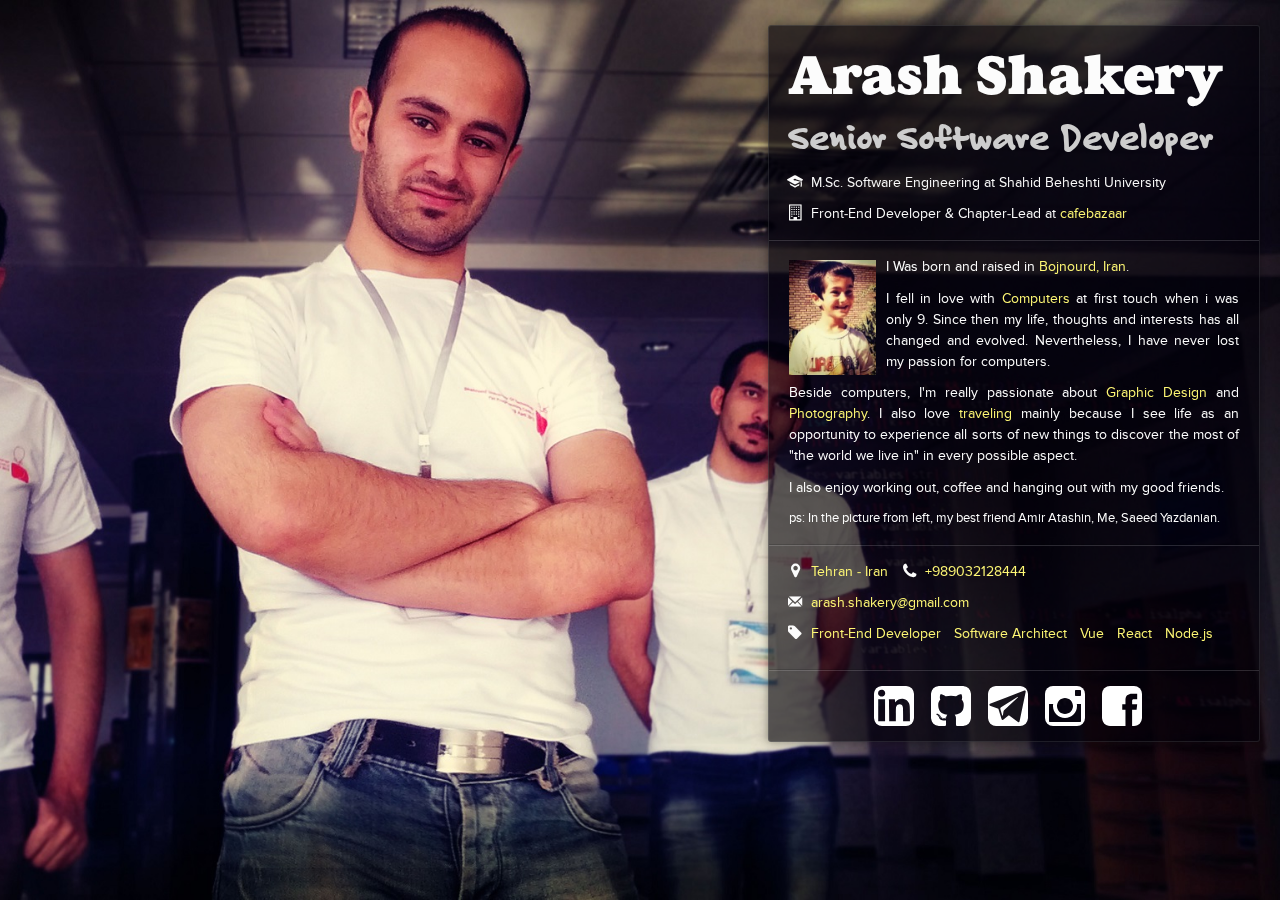
<file: index.html>
﻿<!DOCTYPE html>
<html lang="en">
	<head>
		<title>Arash Shakery (arash16.com)</title>
		<meta charset="utf-8">
		<meta http-equiv="X-UA-Compatible" content="IE=edge">
		<meta name="keywords" content="Arash Shakery, آرش شاکری, Arash16, hunt1">
		<meta name="viewport" content="width=device-width, initial-scale=1">
		<meta name="description" content="Arash Shakery (arash16) is a religious programmer whose pray is programming.">
		<meta name="author" content="Arash Shakery">
		<meta name="application-name" content="Arash16"/>
		<link rel="me" type="text/html" href="https://plus.google.com/108497659822858498428?rel=me"/>
		<link rel="me" type="text/html" href="https://instagram.com/arash_shakery"/>
		<link rel="me" type="text/html" href="https://facebook.com/arash.shakery"/>
		<link rel="me" type="text/html" href="https://twitter.com/arashshakery"/>
		<link rel="me" type="text/html" href="https://github.com/arash16"/>
		<link rel="me" type="text/html" href="https://t.me/Ares16"/>
		<link href="styles.css" rel="stylesheet"/>
	</head>
	<body>
		<div id="Background"></div>
		<div id="Container">
			<div id="InfoBox" itemscope itemtype="http://schema.org/Person">
				<div class="header">
					<h1 itemprop="name"><span itemprop="givenName">Arash</span> <span itemprop="familyName">Shakery</span></h1>
					<h2 itemprop="jobTitle">Senior Software Developer</h2>
					<ul class="list glyph-education">
					   <li>M.Sc. Software Engineering at Shahid Beheshti University</li>
					</ul>
					<ul class="list glyph-building">
					   <li>Front-End Developer & Chapter-Lead at <a itemprop="brand" href="https://cafebazaar.ir" target="_blank">cafebazaar</a></li>
					</ul>
				</div>
				<div class="moreInfo">
					<h2 itemprop="identifier">arash16</h2>
					<h2 itemprop="alternateName">arash16</h2>
					<h2 itemprop="additionalName">آرش شاکری</h2>
					<span itemprop="birthDate">July 7, 1989</span>
					<span itemprop="gender">Male</span>
					<span itemprop="worksFor">GOD</span>
				</div>

				<div style="margin-top: 5px;" class="bevel"><hr></div>
				<div>
					<div id="Profile">
						<img itemprop="image" alt="childhood" src="imgs/child.jpg" style="width: 87px; height: 115px;" />
					</div>
					<div itemprop="description">
						<p>I Was born and raised in <a itemprop="homeLocation" href="http://en.wikipedia.org/wiki/Bojnourd" target="_blank"><strong itemprop="birthPlace">Bojnourd, Iran</strong></a>.</p>
						<p>I fell in love with <a>Computers</a> at first touch when i was only 9. Since then my life, thoughts and interests has all changed and evolved. Nevertheless, I have never lost my passion for computers.</p>
						<p>Beside computers, I'm really passionate about <a>Graphic Design</a> and <a>Photography</a>. I also love <a>traveling</a> mainly because I see life as an opportunity to experience all sorts of new things to discover the most of "the world we live in" in every possible aspect.</p>
						<p>I also enjoy working out, coffee and hanging out with my good friends.</p>

						<p style="font-size:80%" id="PSInfo">ps: In the picture from left, my best friend <b>Amir Atashin</b>, Me, <b>Saeed Yazdanian.</b></p>
					</div>
				</div>

				<div class="bevel"><hr /></div>
				<div class="meta">
					<ul class="list glyph-location">
						<li itemprop="address"><a>Tehran - <span itemprop="nationality">Iran</span></a></li>
						<li class="list glyph-phone" itemprop="telephone"><a href="tel:+989032128444">+989032128444</a></li>
					</ul>
					<ul class="list glyph-email">
						<li itemprop="email"><a href="mailto:arash.shakery@gmail.com" target="_blank">arash.shakery@gmail.com</a></li>
					</ul>
					<ul class="list glyph-tag">
					   <li><a>Front-End Developer</a></li>
					   <li><a>Software Architect</a></li>
					   <li><a>Vue</a></li>
					   <li><a>React</a></li>
					   <li><a>Node.js</a></li>
					</ul>
				</div>

				<div class="bevel"><hr /></div>
				<div class="social">
					<a href="https://www.linkedin.com/in/arash16/"><img alt="github" src="imgs/linkedin.svg" /></a>
					<a href="https://github.com/arash16"><img alt="github" src="imgs/github.svg" /></a>
					<a href="https://t.me/Ares16"><img alt="telegram" src="imgs/telegram.svg" /></a>
					<a href="https://instagram.com/arash_shakery"><img alt="instagram" src="imgs/instagram.svg" /></a>
					<a href="https://www.facebook.com/arash.shakery"><img alt="facebook" src="imgs/facebook.svg" /></a>
				</div>
			</div>
		</div>
	</body>
</html>
</file>
<file: styles.css>
@font-face {
	font-family:"aurea-ultra-1";
	src:url([data-uri]);
	font-style:normal;font-weight:400;
}

@font-face {
	font-family:"felt-tip-roman-1";
	src:url([data-uri]);
	font-style:normal;font-weight:800;
}

@font-face{
	font-family:'proxima-nova-1';
	src:url('ProximaNova-Reg-webfont.eot');
	src:url('ProximaNova-Reg-webfont.eot?#iefix') format('embedded-opentype'),
		url('ProximaNova-Reg-webfont.woff') format('woff'),
		url('ProximaNova-Reg-webfont.ttf') format('truetype'),
		url('ProximaNova-Reg-webfont.svg#ProximaNovaRegular') format('svg');
	font-weight:normal;
	font-style:normal
}

@font-face{
	font-family:'proxima-nova-1';
			src:url('ProximaNova-Reg-webfont.eot');
			src:url('ProximaNova-Reg-webfont.eot?#iefix') format('embedded-opentype'),
				url('ProximaNova-Reg-webfont.woff') format('woff'),
				url('ProximaNova-Reg-webfont.ttf') format('truetype'),
				url('ProximaNova-Reg-webfont.svg#ProximaNovaRegular') format('svg');
	font-weight:bold;
	font-style:normal
}

@font-face{
	font-family:'proxima-nova-1';
			src:url('ProximaNova-Reg-webfont.eot');
			src:url('ProximaNova-Reg-webfont.eot?#iefix') format('embedded-opentype'),
				url('ProximaNova-Reg-webfont.woff') format('woff'),
				url('ProximaNova-Reg-webfont.ttf') format('truetype'),
				url('ProximaNova-Reg-webfont.svg#ProximaNovaRegular') format('svg');
	font-weight:normal;
	font-style:italic
}

@font-face{
	font-family:'proxima-nova-1';
			src:url('ProximaNova-Reg-webfont.eot');
			src:url('ProximaNova-Reg-webfont.eot?#iefix') format('embedded-opentype'),
				url('ProximaNova-Reg-webfont.woff') format('woff'),
				url('ProximaNova-Reg-webfont.ttf') format('truetype'),
				url('ProximaNova-Reg-webfont.svg#ProximaNovaRegular') format('svg');
	font-weight:bold;
	font-style:italic
}

@font-face{
	font-family:'proxima-nova-1';
			src:url('ProximaNova-Reg-webfont.eot');
			src:url('ProximaNova-Reg-webfont.eot?#iefix') format('embedded-opentype'),
				url('ProximaNova-Reg-webfont.woff') format('woff'),
				url('ProximaNova-Reg-webfont.ttf') format('truetype'),
				url('ProximaNova-Reg-webfont.svg#ProximaNovaRegular') format('svg');
	font-weight:600;
	font-style:normal;
	font-stretch:condensed
}

@font-face{
	font-family:'proxima-nova-1';
			src:url('ProximaNova-Reg-webfont.eot');
			src:url('ProximaNova-Reg-webfont.eot?#iefix') format('embedded-opentype'),
				url('ProximaNova-Reg-webfont.woff') format('woff'),
				url('ProximaNova-Reg-webfont.ttf') format('truetype'),
				url('ProximaNova-Reg-webfont.svg#ProximaNovaRegular') format('svg');
	font-weight:200;
	font-style:normal
}

@font-face{
	font-family:'aboutme-glyphs';
	src:url('glyphs.eot');
	src:url('glyphs.eot?#iefix') format('embedded-opentype'),
		url('glyphs.woff') format('woff'),
		url('glyphs.ttf') format('truetype'),
		url('glyphs.svg#aboutme-glyphs') format('svg');
	font-weight:normal;
	font-style:normal
}

[class^="glyph-"],[class*=" glyph-"]{
	position:relative
}

[class^="glyph-"]:before,[class*=" glyph-"]:before,[class^="glyph-"]:after,[class*=" glyph-"]:after{
	font-family:"aboutme-glyphs";
	font-style:normal;
	font-weight:normal;
	speak:none;
	display:inline-block;
	text-decoration:inherit;
	text-align:center;
	width:1em;
	line-height:1em;
	font-variant:normal;
	text-transform:none;
	font-size:120%;
	position:relative;
	top:.05em;
	width:1em;
	xbackground-color:rgba(0,0,0,0.1)
}

[class^="glyph-"]:before,[class*=" glyph-"]:before{
	margin-right:.4em
}

[class^="glyph-"]:after,[class*=" glyph-"]:after{
	margin-left:.4em
}

.glyph-address:before{
	content:'\e828'
}

.glyph-angle-down:before{
	content:'\e80b'
}

.glyph-angle-left:before{
	content:'\3c'
}

.glyph-angle-right:before{
	content:'\3e'
}

.glyph-angle-thin-down:before{
	content:'\e831'
}

.glyph-angle-thin-left:before{
	content:'\e835'
}

.glyph-angle-thin-right:before{
	content:'\e836'
}

.glyph-angle-thin-up:before{
	content:'\e837'
}

.glyph-angle-up:before{
	content:'\e80c'
}

.glyph-arrow-down:before{
	content:'\e800'
}

.glyph-arrow-left:before{
	content:'\e802'
}

.glyph-arrow-right:before{
	content:'\e805'
}

.glyph-arrow-up:before{
	content:'\e806'
}

.glyph-award:before{
	content:'\e85c'
}

.glyph-behance:before{
	content:'\e851'
}

.glyph-bio:before{
	content:'\e840'
}

.glyph-bitbucket:before{
	content:'\e852'
}

.glyph-block:before{
	content:'\e84d'
}

.glyph-bold:before{
	content:'\e859'
}

.glyph-building-alt:before{
	content:'\e83f'
}

.glyph-building:before{
	content:'\e829'
}

.glyph-check:before{
	content:'\e814'
}

.glyph-chevron-down:before{
	content:'\e80a'
}

.glyph-chevron-left:before{
	content:'\e808'
}

.glyph-chevron-right:before{
	content:'\e807'
}

.glyph-chevron-up:before{
	content:'\e809'
}

.glyph-clock:before{
	content:'\e82f'
}

.glyph-close:before{
	content:'\78'
}

.glyph-coffee:before{
	content:'\e846'
}

.glyph-cog:before{
	content:'\e81e'
}

.glyph-download:before{
	content:'\e812'
}

.glyph-dribbble:before{
	content:'\e850'
}

.glyph-education:before{
	content:'\e82a'
}

.glyph-ellipsis:before{
	content:'\e82b'
}

.glyph-email:before{
	content:'\e801'
}

.glyph-etsy:before{
	content:'\e853'
}

.glyph-eye:before{
	content:'\e834'
}

.glyph-eyedropper:before{
	content:'\e839'
}

.glyph-facebook-squared:before{
	content:'\e843'
}

.glyph-facebook:before{
	content:'\e804'
}

.glyph-flag:before{
	content:'\e824'
}

.glyph-flickr:before{
	content:'\e83c'
}

.glyph-forward:before{
	content:'\e81c'
}

.glyph-github:before{
	content:'\e842'
}

.glyph-glass:before{
	content:'\e844'
}

.glyph-globe:before{
	content:'\e855'
}

.glyph-gplus:before{
	content:'\e81b'
}

.glyph-group:before{
	content:'\e849'
}

.glyph-heart:before{
	content:'\e82e'
}

.glyph-instagram:before{
	content:'\e81a'
}

.glyph-italic:before{
	content:'\e85a'
}

.glyph-lightbulb:before{
	content:'\e833'
}

.glyph-lightning:before{
	content:'\e83a'
}

.glyph-link:before{
	content:'\e857'
}

.glyph-linkedin:before{
	content:'\e819'
}

.glyph-list:before{
	content:'\e858'
}

.glyph-location:before{
	content:'\e813'
}

.glyph-lock:before{
	content:'\e84c'
}

.glyph-medium:before{
	content:'\e854'
}

.glyph-menu:before{
	content:'\e810'
}

.glyph-minus:before{
	content:'\2d'
}

.glyph-mobile:before{
	content:'\e821'
}

.glyph-pencil:before{
	content:'\e81f'
}

.glyph-person:before{
	content:'\e82c'
}

.glyph-phone:before{
	content:'\e80f'
}

.glyph-photo:before{
	content:'\e832'
}

.glyph-pinterest:before{
	content:'\e826'
}

.glyph-plus:before{
	content:'\2b'
}

.glyph-promoted:before{
	content:'\e84f'
}

.glyph-px500:before{
	content:'\e84e'
}

.glyph-reload:before{
	content:'\e825'
}

.glyph-reply:before{
	content:'\e80e'
}

.glyph-search:before{
	content:'\e811'
}

.glyph-share:before{
	content:'\e803'
}

.glyph-shuffle:before{
	content:'\e856'
}

.glyph-smile:before{
	content:'\e847'
}

.glyph-speaker:before{
	content:'\e827'
}

.glyph-star:before{
	content:'\73'
}

.glyph-sun:before{
	content:'\e848'
}

.glyph-sunglasses:before{
	content:'\e830'
}

.glyph-tag:before{
	content:'\e823'
}

.glyph-tags:before{
	content:'\e822'
}

.glyph-target:before{
	content:'\e838'
}

.glyph-thumbnails:before{
	content:'\e82d'
}

.glyph-thumbsup:before{
	content:'\e81d'
}

.glyph-triangle-down:before{
	content:'\e815'
}

.glyph-triangle-left:before{
	content:'\e817'
}

.glyph-triangle-right:before{
	content:'\e818'
}

.glyph-triangle-up:before{
	content:'\e816'
}

.glyph-trophy:before{
	content:'\e84a'
}

.glyph-tumblr-no-box:before{
	content:'\e83b'
}

.glyph-tumblr:before{
	content:'\e820'
}

.glyph-twitter:before{
	content:'\e80d'
}

.glyph-users:before{
	content:'\e845'
}

.glyph-vimeo:before{
	content:'\e841'
}

.glyph-wordpress:before{
	content:'\e83e'
}

.glyph-wow:before{
	content:'\e84b'
}

.glyph-youtube:before{
	content:'\e83d'
}

.glyph-address-after:after{
	content:'\e828'
}

.glyph-angle-down-after:after{
	content:'\e80b'
}

.glyph-angle-left-after:after{
	content:'\3c'
}

.glyph-angle-right-after:after{
	content:'\3e'
}

.glyph-angle-thin-down-after:after{
	content:'\e831'
}

.glyph-angle-thin-left-after:after{
	content:'\e835'
}

.glyph-angle-thin-right-after:after{
	content:'\e836'
}

.glyph-angle-thin-up-after:after{
	content:'\e837'
}

.glyph-angle-up-after:after{
	content:'\e80c'
}

.glyph-arrow-down-after:after{
	content:'\e800'
}

.glyph-arrow-left-after:after{
	content:'\e802'
}

.glyph-arrow-right-after:after{
	content:'\e805'
}

.glyph-arrow-up-after:after{
	content:'\e806'
}

.glyph-award-after:after{
	content:'\e85c'
}

.glyph-behance-after:after{
	content:'\e851'
}

.glyph-bio-after:after{
	content:'\e840'
}

.glyph-bitbucket-after:after{
	content:'\e852'
}

.glyph-block-after:after{
	content:'\e84d'
}

.glyph-bold-after:after{
	content:'\e859'
}

.glyph-building-alt-after:after{
	content:'\e83f'
}

.glyph-building-after:after{
	content:'\e829'
}

.glyph-check-after:after{
	content:'\e814'
}

.glyph-chevron-down-after:after{
	content:'\e80a'
}

.glyph-chevron-left-after:after{
	content:'\e808'
}

.glyph-chevron-right-after:after{
	content:'\e807'
}

.glyph-chevron-up-after:after{
	content:'\e809'
}

.glyph-clock-after:after{
	content:'\e82f'
}

.glyph-close-after:after{
	content:'\78'
}

.glyph-coffee-after:after{
	content:'\e846'
}

.glyph-cog-after:after{
	content:'\e81e'
}

.glyph-download-after:after{
	content:'\e812'
}

.glyph-dribbble-after:after{
	content:'\e850'
}

.glyph-education-after:after{
	content:'\e82a'
}

.glyph-ellipsis-after:after{
	content:'\e82b'
}

.glyph-email-after:after{
	content:'\e801'
}

.glyph-etsy-after:after{
	content:'\e853'
}

.glyph-eye-after:after{
	content:'\e834'
}

.glyph-eyedropper-after:after{
	content:'\e839'
}

.glyph-facebook-squared-after:after{
	content:'\e843'
}

.glyph-facebook-after:after{
	content:'\e804'
}

.glyph-flag-after:after{
	content:'\e824'
}

.glyph-flickr-after:after{
	content:'\e83c'
}

.glyph-forward-after:after{
	content:'\e81c'
}

.glyph-github-after:after{
	content:'\e842'
}

.glyph-glass-after:after{
	content:'\e844'
}

.glyph-globe-after:after{
	content:'\e855'
}

.glyph-gplus-after:after{
	content:'\e81b'
}

.glyph-group-after:after{
	content:'\e849'
}

.glyph-heart-after:after{
	content:'\e82e'
}

.glyph-instagram-after:after{
	content:'\e81a'
}

.glyph-italic-after:after{
	content:'\e85a'
}

.glyph-lightbulb-after:after{
	content:'\e833'
}

.glyph-lightning-after:after{
	content:'\e83a'
}

.glyph-link-after:after{
	content:'\e857'
}

.glyph-linkedin-after:after{
	content:'\e819'
}

.glyph-list-after:after{
	content:'\e858'
}

.glyph-location-after:after{
	content:'\e813'
}

.glyph-lock-after:after{
	content:'\e84c'
}

.glyph-medium-after:after{
	content:'\e854'
}

.glyph-menu-after:after{
	content:'\e810'
}

.glyph-minus-after:after{
	content:'\2d'
}

.glyph-mobile-after:after{
	content:'\e821'
}

.glyph-pencil-after:after{
	content:'\e81f'
}

.glyph-person-after:after{
	content:'\e82c'
}

.glyph-phone-after:after{
	content:'\e80f'
}

.glyph-photo-after:after{
	content:'\e832'
}

.glyph-pinterest-after:after{
	content:'\e826'
}

.glyph-plus-after:after{
	content:'\2b'
}

.glyph-promoted-after:after{
	content:'\e84f'
}

.glyph-px500-after:after{
	content:'\e84e'
}

.glyph-reload-after:after{
	content:'\e825'
}

.glyph-reply-after:after{
	content:'\e80e'
}

.glyph-search-after:after{
	content:'\e811'
}

.glyph-share-after:after{
	content:'\e803'
}

.glyph-shuffle-after:after{
	content:'\e856'
}

.glyph-smile-after:after{
	content:'\e847'
}

.glyph-speaker-after:after{
	content:'\e827'
}

.glyph-star-after:after{
	content:'\73'
}

.glyph-sun-after:after{
	content:'\e848'
}

.glyph-sunglasses-after:after{
	content:'\e830'
}

.glyph-tag-after:after{
	content:'\e823'
}

.glyph-tags-after:after{
	content:'\e822'
}

.glyph-target-after:after{
	content:'\e838'
}

.glyph-thumbnails-after:after{
	content:'\e82d'
}

.glyph-thumbsup-after:after{
	content:'\e81d'
}

.glyph-triangle-down-after:after{
	content:'\e815'
}

.glyph-triangle-left-after:after{
	content:'\e817'
}

.glyph-triangle-right-after:after{
	content:'\e818'
}

.glyph-triangle-up-after:after{
	content:'\e816'
}

.glyph-trophy-after:after{
	content:'\e84a'
}

.glyph-tumblr-no-box-after:after{
	content:'\e83b'
}

.glyph-tumblr-after:after{
	content:'\e820'
}

.glyph-twitter-after:after{
	content:'\e80d'
}

.glyph-users-after:after{
	content:'\e845'
}

.glyph-vimeo-after:after{
	content:'\e841'
}

.glyph-wordpress-after:after{
	content:'\e83e'
}

.glyph-wow-after:after{
	content:'\e84b'
}

.glyph-youtube-after:after{
	content:'\e83d'
}

.glyph-center{
	position:relative
}

.glyph-center:before{
	position:absolute!important;
	width:100%;
	height:100%;
	line-height:inherit;
	margin:0!important;
	padding:0!important;
	left:0;
	top:0
}

.glyph-flip:before{
	-moz-transform:scaleX(-1);
	-webkit-transform:scaleX(-1);
	-o-transform:scaleX(-1);
	transform:scaleX(-1);
	-ms-filter:fliph;
	filter:fliph
}


html, body, div, span, applet, object, iframe, h1, h2, h3, h4, h5, h6, p, blockquote, pre, a, abbr, acronym, address, big, cite, code, del, dfn, em, font, img, ins, kbd, q, s, samp, small, strike, sub, sup, tt, var, dl, dt, dd, ol, ul, li, fieldset, form, label, legend, table, caption, tbody, tfoot, thead, tr, th, td, li {
	margin: 0px;
	padding: 0px;
	border: 0px none;
	outline: 0px none;
	font-weight: inherit;
	font-style: inherit;
	font-size: 100%;
	font-family: inherit;
	vertical-align: baseline;

	font-family: proxima-nova-1,proxima-nova-2,"proxima-nova-1","proxima-nova-2",Tahoma,Helvetica,Verdana,sans-serif;
}

ol, ul {
	list-style: outside none none;
}

html {
	color: #FCFCFC;
	overflow-y: scroll;
}
hr {
	background-color: #999;
	border: 0px none;
}
div.bevel {
	margin: 15px -20px;
	height: 2px;
	width: auto;
}
div.bevel hr {
	border-top: 1px solid #000;
	border-bottom: 1px solid #FFF;
	margin: 0px;
	line-height: 1px;
	height: 0px;
	opacity: 0.15;
}

#Background {
	position: fixed;
	z-index: -1;
	top: 0px;
	left: 0px;
	width: 100%;
	height: 100%;
	/* opacity: 0.83; */
	background: #07040B url("imgs/wall.jpg") no-repeat fixed;

	background-position: right top;

	-webkit-background-size: cover;
	-moz-background-size: cover;
	-o-background-size: cover;
	background-size: cover;
}

#Container {
	margin-left: 50%;
}


#InfoBox {
	margin-bottom: 20px;
	margin-left: 277px;
	margin-top: 25px;
	width: 450px;

	padding: 20px 20px 5px 20px;
	border-radius: 3px;
	border: 1px solid rgba(255, 255, 255, 0.1);
	box-shadow: 0px 0px 10px rgba(0, 0, 0, 0.4);
	background-color: rgba(1, 0, 8, 0.62);
	text-align: justify;
}

#Profile {
	width: 87px;
	height: 115px;
	margin-right: 10px;
	padding-top: 4px;
	float: left;
}

.moreInfo {
	display: none;
}

h1, h1 span {
	font-size: 55px;
	font-family: aurea-ultra-1,aurea-ultra-2,"proxima-nova-1","proxima-nova-2",Tahoma,Helvetica,Verdana,sans-serif;
	line-height: 1.1;
	margin: 0px 0px 0.15em;
	text-rendering: optimizelegibility;
	font-weight: 400;
}

h2 {
	font-size: 36px;
	font-family: felt-tip-roman-1,felt-tip-roman-2,"proxima-nova-1","proxima-nova-2",Tahoma,Helvetica,Verdana,sans-serif;
	color: #CDCDCD;
	line-height: 1.2;
	margin: 0px 0px 0.4em;
	text-rendering: optimizelegibility;
	font-weight: 400;
}

p {
	color: #FFF;
	font-size: 14px;
	line-height: 21px;
	margin-bottom: 10.5px
}

#Container a {
	color: #fff875;
	text-decoration: none;
}



ul.list.locations:before {
	top: -1px;
	font-size: 18px;
}
ul.list:before {
	width: 18px;
	height: 22px;
	line-height: 22px;
	display: block;
	position: absolute;
	top: -2px;
	left: -3px;
	vertical-align: baseline;
	text-align: center;
	font-size: 16px;
}
ul.list {
	line-height: 1.5;
	font-size: 14px;
	display: block;
	padding-left: 22px;
	position: relative;
	padding-bottom: 10px;
}
ul.list li {
	display: inline-block;
	margin-right: 9px;
}


.social {
	padding-bottom: 5px;
	text-align: center;
}

.social a {
	margin-right: 13px;
}

.social a img {
	border-radius: 8px;
}

.social a:hover img {
	background-color: #000;
	border-radius: 14px;
}


@media (max-width: 900px) {
	#Background {
		background-position: -400px top;
	}
	#InfoBox {
		margin-top: 240px;
	}
	@media (min-height: 730px) {
		#InfoBox {
			margin-top: 300px;
		}
	}
	#PSInfo {
		display: none;
	}
}

@media (max-height: 730px) and (max-width:1315px) {
	#Background {
		background-size: auto 730px;
	}
}

@media (min-height: 900px) and (max-width: 1620px) {
	#Background {
		background-size: auto 900px;
	}
}

@media (max-width:1600px) {
	#InfoBox {
		float: right;
		margin-right: 20px;
	}
}

@media (max-width: 530px) {
	#Background {
		background-position: 48% top;
	}
	#Container {
		margin: 0px;
		padding: 10px;
		min-width: 480px;
	}
	#InfoBox {
		float: none;
		margin: 280px 0 0 0;
		width: auto;
	}
}
</file>
